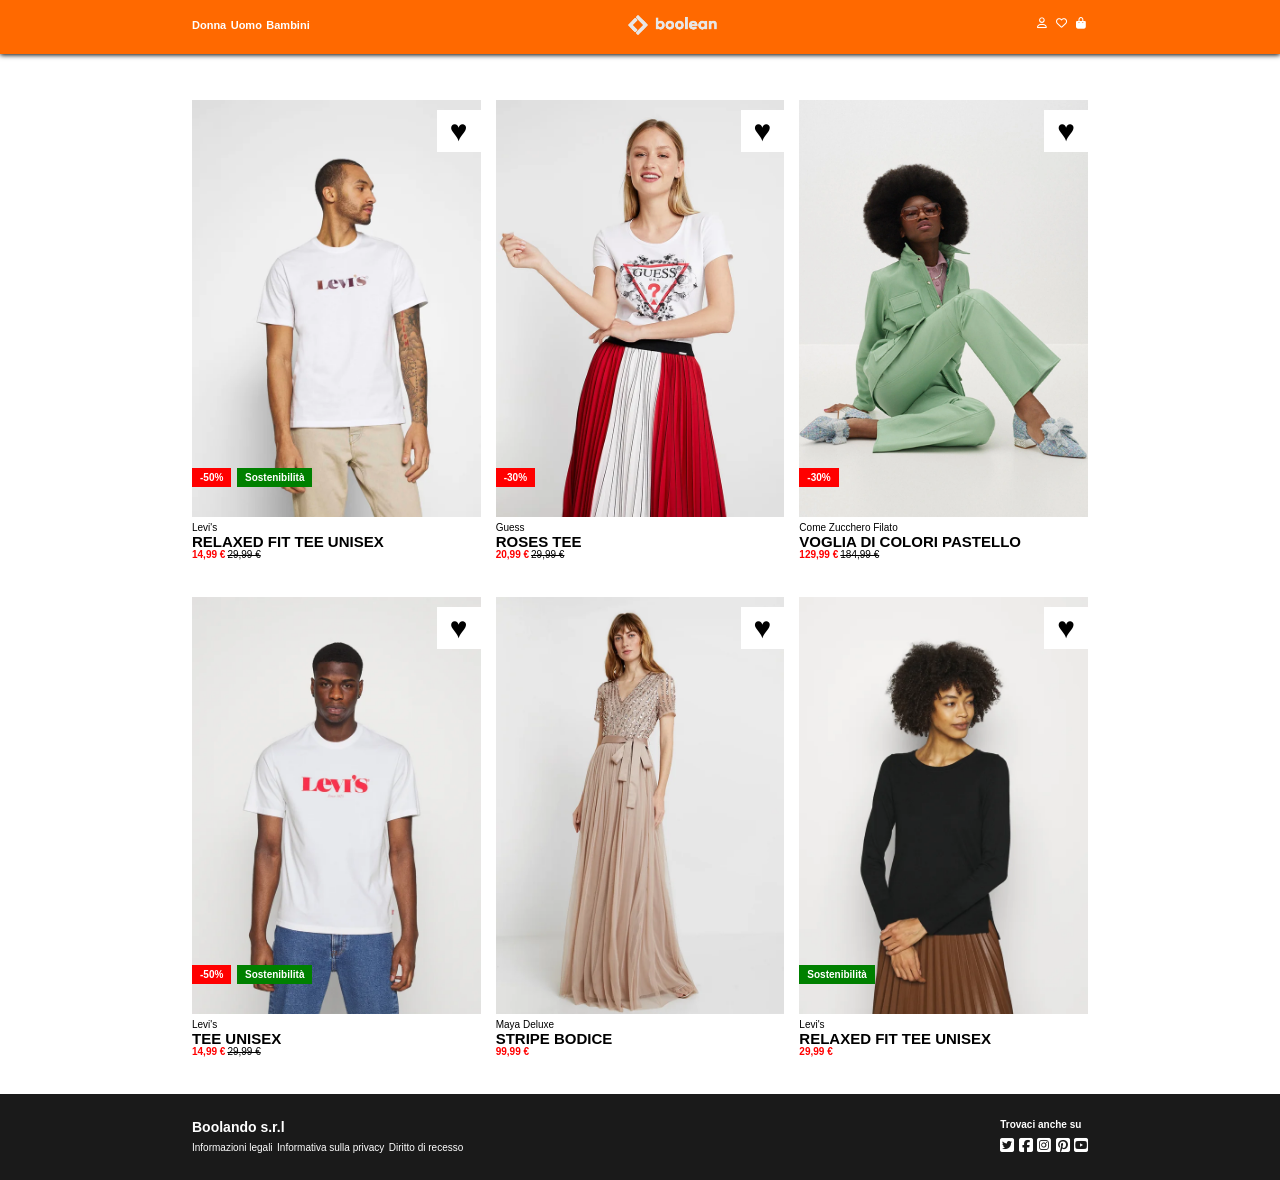
<file: index.html>
<!DOCTYPE html>
<html lang="en">
<head>
    <meta charset="UTF-8">
    <meta http-equiv="X-UA-Compatible" content="IE=edge">
    <meta name="viewport" content="width=device-width, initial-scale=1.0">
    <title>Boolando</title>
    <link rel="stylesheet" href="https://cdnjs.cloudflare.com/ajax/libs/font-awesome/6.4.0/css/all.min.css" integrity="sha512-iecdLmaskl7CVkqkXNQ/ZH/XLlvWZOJyj7Yy7tcenmpD1ypASozpmT/E0iPtmFIB46ZmdtAc9eNBvH0H/ZpiBw==" crossorigin="anonymous" referrerpolicy="no-referrer" />
    <link rel="stylesheet" href="./css/style.css">
</head>
<body>
    <!-- INIZIO HEADER -->
    <header>
        <div class="container">
            <div class="row">
                <div class="col">
                    <a href="#">Donna</a>
                    <a href="#">Uomo</a>
                    <a href="#">Bambini</a>
                </div>
                <div class="col">
                    <img src="./img/boolean-logo.png" alt="Logo">
                </div>
                <div class="col">
                    <i class="fa-regular fa-user"></i>
                    <i class="fa-regular fa-heart"></i>
                    <i class="fa-solid fa-bag-shopping"></i>
                </div>
            </div>
        </div>
    </header>
    <!-- FINE HEADER -->
    <!-- INIZIO MAIN -->
    <main>
        <div class="container">
            <div class="row">
                <div class="col">
                    <div class="card">
                        <div class="figure"> <!--FIGURE-->
                            <img src="./img/1.webp" class="modello-a" alt="Modello1">
                            <img src="./img/1b.webp" class="modello-b" alt="Modello1b">
                            <label class="preferiti">&hearts;</label>
                            <label class="sconto">-50%</label>
                            <label class="sostenibilità third-label">Sostenibilità</label>
                        </div>
                        <div class="content"> <!--CONTENT-->
                            <div class="brand">Levi's</div>
                            <div class="capo">RELAXED FIT TEE UNISEX</div>
                            <span class="prezzo scontato">14,99 &euro;</span><span class="prezzo pieno">29,99 &euro;</span>
                        </div>
                    </div>
                </div>
                <div class="col">
                    <div class="card">
                        <div class="figure"> <!--FIGURE-->
                            <img src="./img/2.webp" class="modello-a" alt="Modello2">
                            <img src="./img/2b.webp" class="modello-b" alt="Modello2b">
                            <label class="preferiti">&hearts;</label>
                            <label class="sconto">-30%</label>
                        </div>
                        <div class="content"> <!--CONTENT-->
                            <div class="brand">Guess</div>
                            <div class="capo">ROSES TEE</div>
                            <span class="prezzo scontato">20,99 &euro;</span><span class="prezzo pieno">29,99 &euro;</span>
                        </div>
                    </div>
                </div>
                <div class="col">
                    <div class="card">
                        <div class="figure"> <!--FIGURE-->
                            <img src="./img/3.webp" class="modello-a" alt="Modello3">
                            <img src="./img/3b.webp" class="modello-b" alt="Modello3b">
                            <label class="preferiti">&hearts;</label>
                            <label class="sconto">-30%</label>
                        </div>
                        <div class="content"> <!--CONTENT-->
                            <div class="brand">Come Zucchero Filato</div>
                            <div class="capo">VOGLIA DI COLORI PASTELLO</div>
                            <span class="prezzo scontato">129,99 &euro;</span><span class="prezzo pieno">184,99 &euro;</span>
                        </div>
                    </div>
                </div>
                <div class="col">
                    <div class="card">
                        <div class="figure"> <!--FIGURE-->
                            <img src="./img/4.webp" class="modello-a" alt="Modello4">
                            <img src="./img/4b.webp" class="modello-b" alt="Modello4b">
                            <label class="preferiti">&hearts;</label>
                            <label class="sconto">-50%</label>
                            <label class="sostenibilità third-label">Sostenibilità</label>
                        </div>
                        <div class="content"> <!--CONTENT-->
                            <div class="brand">Levi's</div>
                            <div class="capo">TEE UNISEX</div>
                            <span class="prezzo scontato">14,99 &euro;</span><span class="prezzo pieno">29,99 &euro;</span>
                        </div>
                    </div>
                </div>
                <div class="col">
                    <div class="card">
                        <div class="figure"> <!--FIGURE-->
                            <img src="./img/5.webp" class="modello-a" alt="Modello5">
                            <img src="./img/5b.webp" class="modello-b" alt="Modello5b">
                            <label class="preferiti">&hearts;</label>
                        </div>
                        <div class="content"> <!--CONTENT-->
                            <div class="brand">Maya Deluxe</div>
                            <div class="capo">STRIPE BODICE</div>
                            <span class="prezzo scontato">99,99 &euro;</span>
                        </div>
                    </div>
                </div>
                <div class="col">
                    <div class="card">
                        <div class="figure"> <!--FIGURE-->
                            <img src="./img/6.webp" class="modello-a" alt="Modello6">
                            <img src="./img/6b.webp" class="modello-b" alt="Modello6b">
                            <label class="preferiti">&hearts;</label>
                            <label class="sostenibilità">Sostenibilità</label>
                        </div>
                        <div class="content"> <!--CONTENT-->
                            <div class="brand">Levi's</div>
                            <div class="capo">RELAXED FIT TEE UNISEX</div>
                            <span class="prezzo scontato">29,99 &euro;</span>
                        </div>
                    </div>
                </div>
            </div>
        </div>
    </main>
    <!-- FINE MAIN -->
    <!-- INIZIO FOOTER -->
    <footer>
        <div class="container">
            <div class="row">
                <div class="col">
                    <div id="azienda">Boolando s.r.l</div>
                    <a href="#">Informazioni legali</a>
                    <a href="#">Informativa sulla privacy</a>
                    <a href="#">Diritto di recesso</a>
                </div>
                <div class="col">
                    <div class="contatti">
                        <div id="find-us">Trovaci anche su</div>
                        <div class="icone">
                            <i class="fa-brands fa-square-twitter"></i>
                            <i class="fa-brands fa-square-facebook"></i>
                            <i class="fa-brands fa-square-instagram"></i>
                            <i class="fa-brands fa-square-pinterest"></i>
                            <i class="fa-brands fa-square-youtube"></i>
                        </div>
                    </div>
                </div>
            </div>
        </div>
    </footer>
    <!-- FINE FOOTER -->
</body>
</html>
</file>
<file: css/style.css>
* {
    padding: 0;
    margin: 0;
    box-sizing: border-box;
}
body {
    font-family: sans-serif;
}
/* INIZIO STILI HEADER */
header {
    background-color: rgb(255, 105, 0);
    position: fixed;
    top: 0;
    left: 0;
    right: 0;
    z-index: 100;
    box-shadow: 0px 1px 5px black;
}
header .row{
    padding: 15px 0 15px;
}
header a {
    font-size: 11px;
}
header img {
    height: 20px;
}
header i {
    transform: scale(0.7);
}
/* FINE STILI HEADER */
/* INIZIO STILI MAIN */
main {
    margin-top: 100px;
}
main .row {
    flex-wrap: wrap;
}
main .col {
    width: calc(100% / 3 - 10px);
}
.card {
    margin-bottom: 35px;
}
/* FIGURE */
.figure {
    position: relative;
}
main img {
    width: 100%;
}
.modello-a {
    display: block;
}
.modello-b {
    display: none;
}
.card:hover .modello-a {
    display: none;
}
.card:hover .modello-b {
    display: block;
}
.preferiti {
    background-color: white;
    font-size: 30px;
    padding: 4px 13px;
    position: absolute;
    top: 10px;
    right: 0;
}
.sconto, .sostenibilità {
    padding: 4px 8px;
    position: absolute;
    bottom: 30px;
}
.sconto {
    background-color: red;
}
.sostenibilità {
    background-color: green;
}
.third-label {
    left: 45px;
}
/* CONTENT */
.brand {
    margin-top: 5px;
}
.capo {
    font-size: 15px;
    margin-bottom: -6px;
}
.prezzo {
    margin-right: 2px;
}
.scontato {
    color: red;
}
.pieno {
    text-decoration: line-through;
}
/* FINE STILI MAIN */
/* INIZIO STILI FOOTER */
footer {
    background-color: rgb(26, 26, 26);
}
footer .row {
    padding: 25px 0 25px;
}
#azienda {
    font-size: 14px;
    margin-bottom: 2px;
}
.contatti {
    height: 100%;
    display: flex;
    flex-direction: column;
    justify-content: space-between;
    flex-wrap: wrap;
}
/* FINE STILI FOOTER */
/* INIZIO STILI LAYOUT */
.container {
    width: 70%;
    margin: auto;
}
.row {
    display: flex;
    justify-content: space-between;
}
/* FINE STILI LAYOUT */
/* INIZIO STILI IN COMUNE */
a {
    text-decoration: none;
    color: inherit;
}
footer a, .sconto, .sostenibilità, .brand, .prezzo, #find-us {
    font-size: 10px;
}
header a, .sconto, .sostenibilità, .capo, .scontato, #azienda, #find-us {
    font-weight: bold;
}
header, footer, .sconto, .sostenibilità {
    color: white;
}
/* FINE STILI IN COMUNE */
</file>
